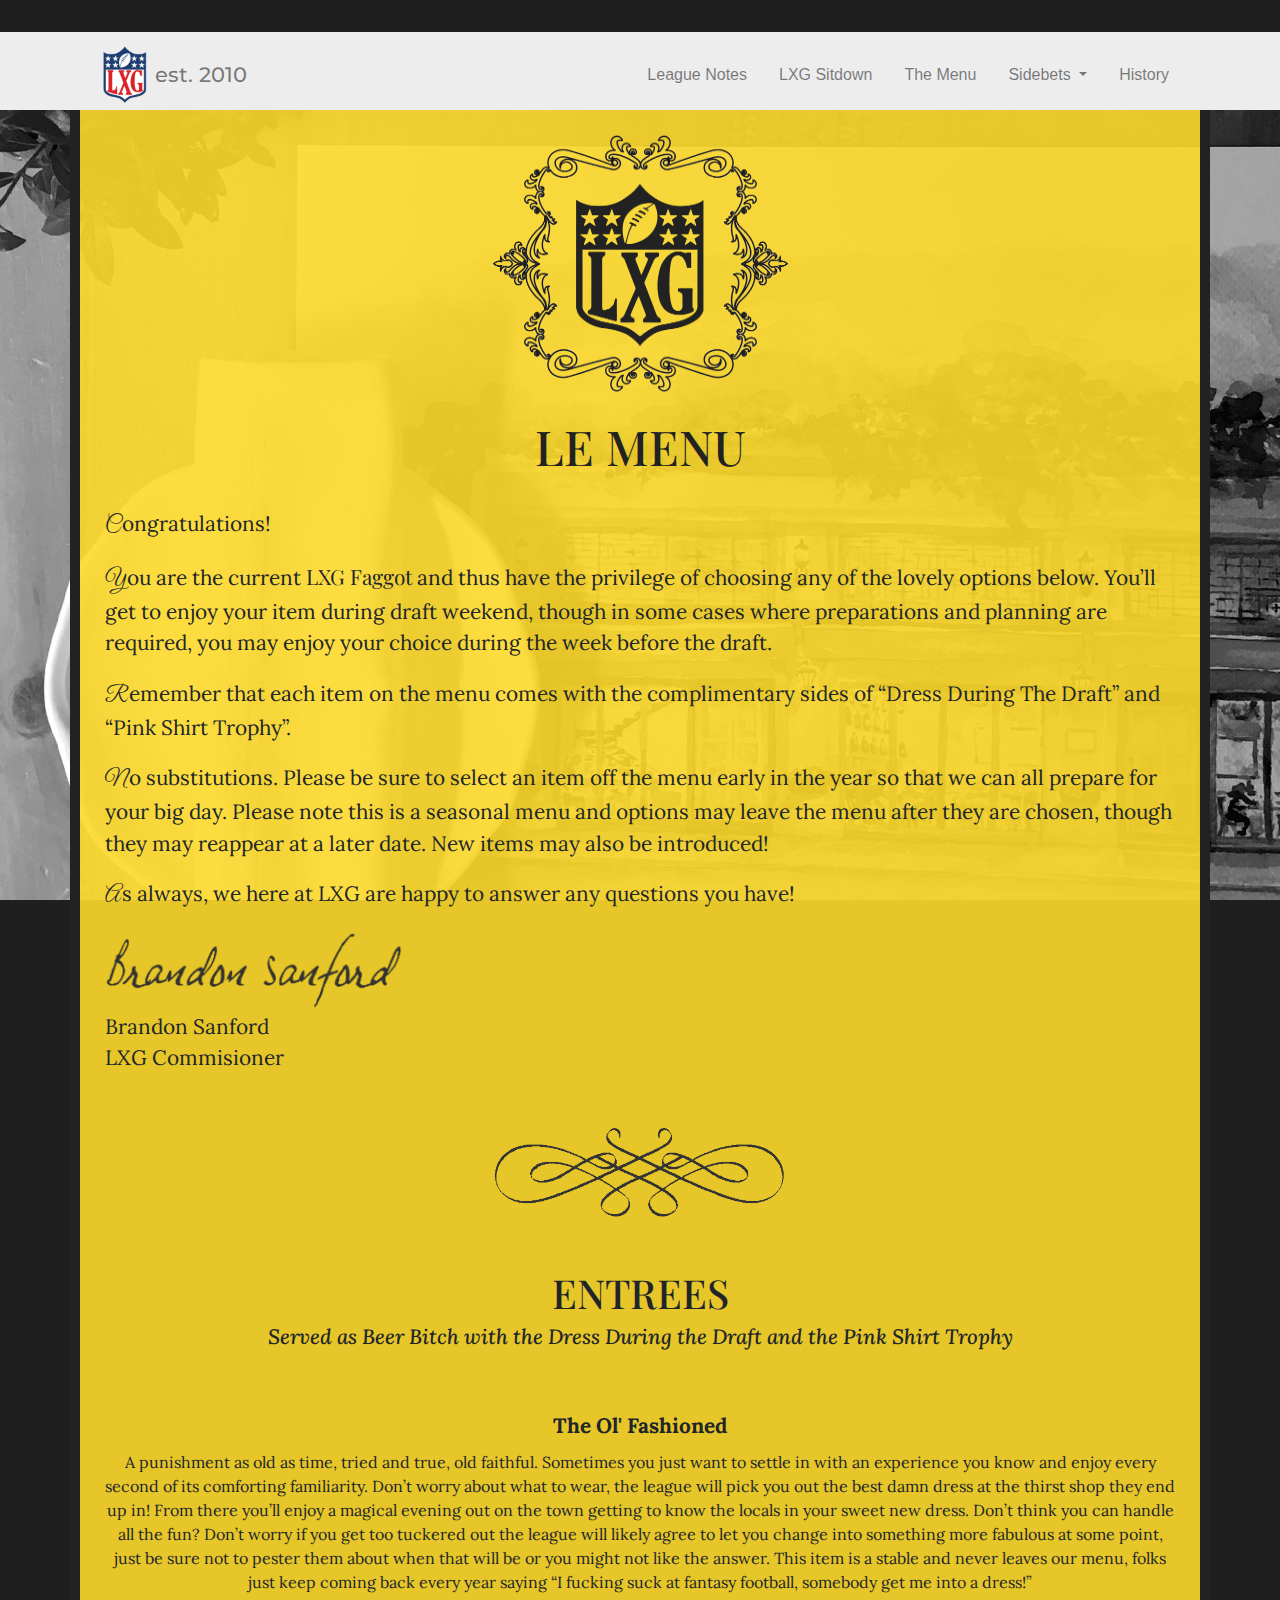
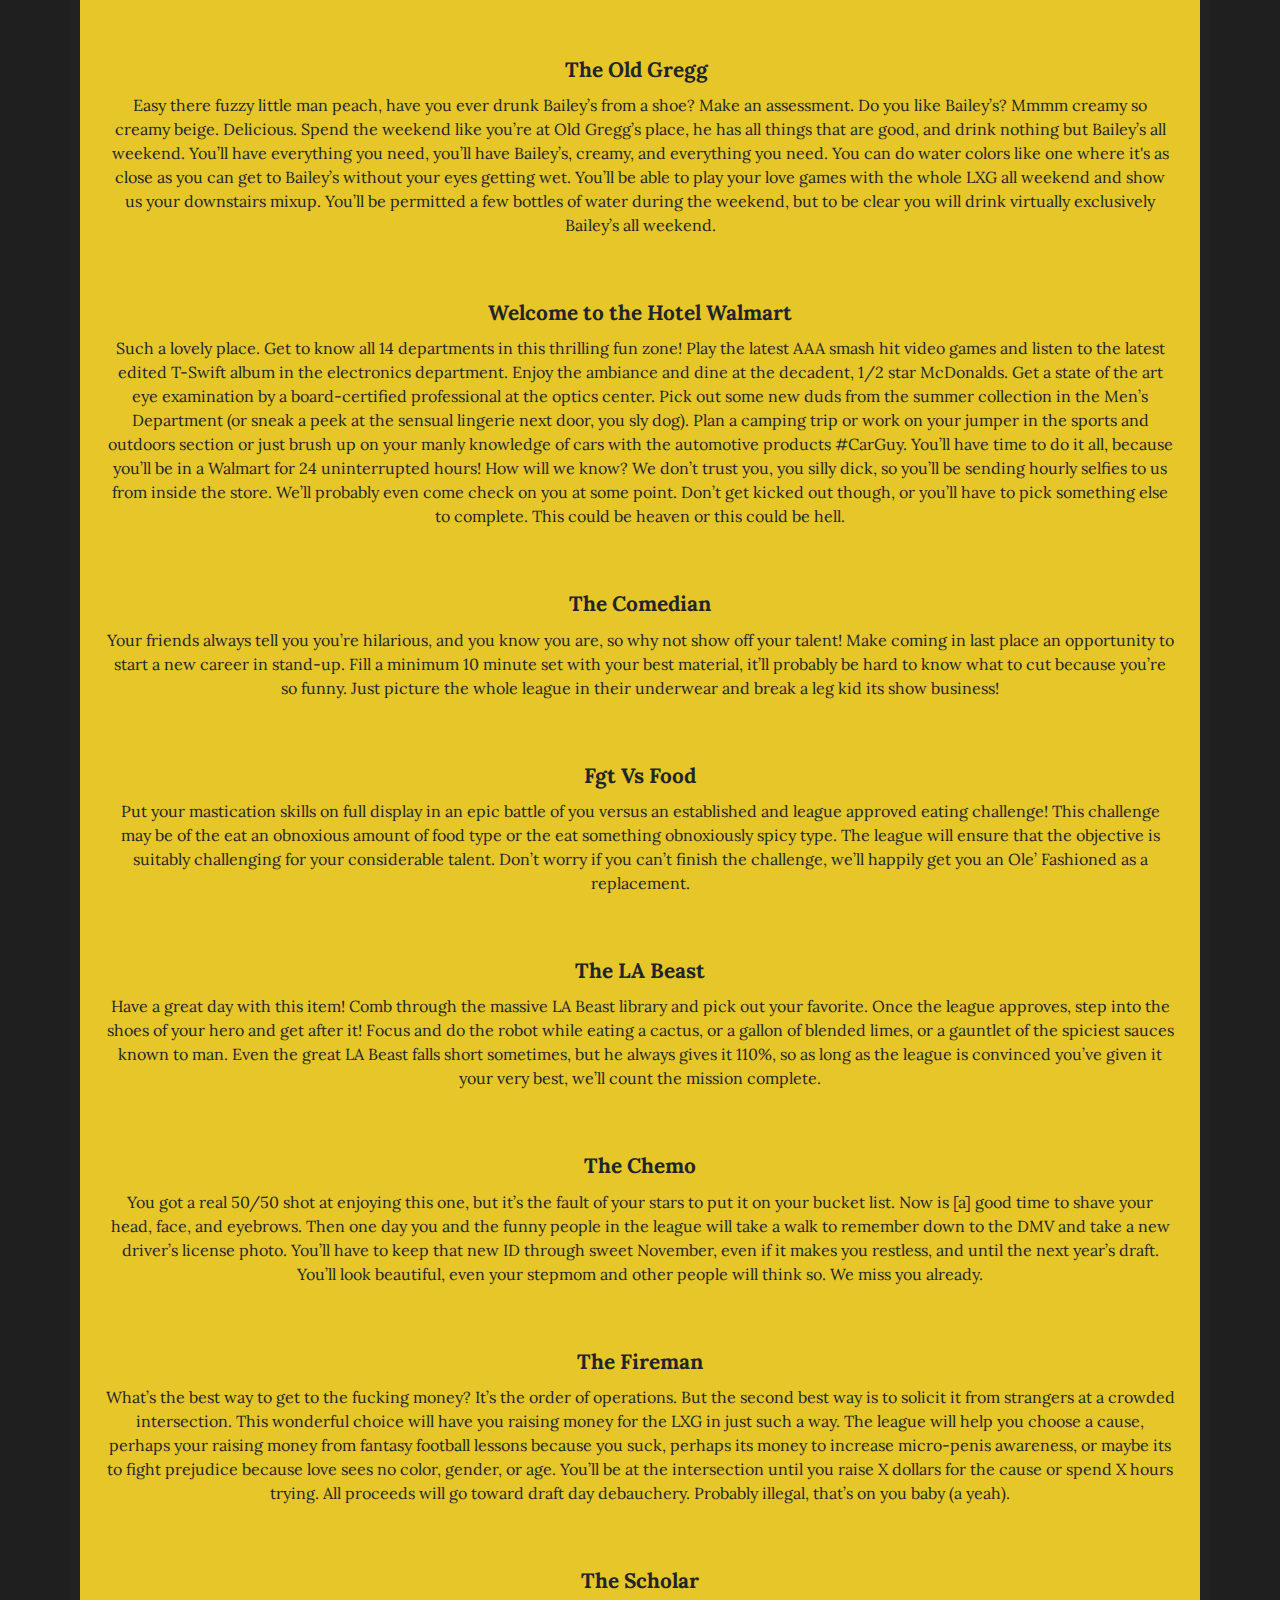
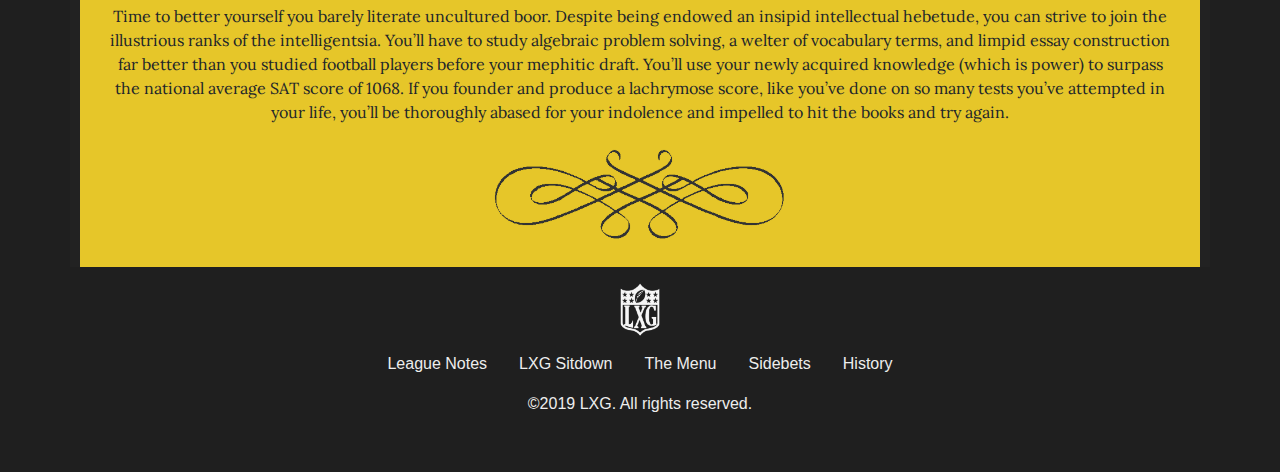
<file: menu.html>
<!DOCTYPE html>
<html lang="en">

<head>
    <meta charset="UTF-8">
    <meta name="viewport" content="width=, initial-scale=1.0">
    <meta http-equiv="X-UA-Compatible" content="ie=edge">
    <meta name="theme-color" content="#000000">

    <title>Le Menu de L'XG</title>

    <link rel="stylesheet" type="text/css" href="assets/css/reset.css">
    <link rel="stylesheet" href="https://stackpath.bootstrapcdn.com/bootstrap/4.3.1/css/bootstrap.min.css"
        integrity="sha384-ggOyR0iXCbMQv3Xipma34MD+dH/1fQ784/j6cY/iJTQUOhcWr7x9JvoRxT2MZw1T" crossorigin="anonymous">
    <link href="https://fonts.googleapis.com/css?family=Playfair+Display:700|Montserrat|Great+Vibes|Lora&display=swap"
        rel="stylesheet">
    <link rel="stylesheet" href="https://use.fontawesome.com/releases/v5.8.2/css/all.css"
        integrity="sha384-oS3vJWv+0UjzBfQzYUhtDYW+Pj2yciDJxpsK1OYPAYjqT085Qq/1cq5FLXAZQ7Ay" crossorigin="anonymous">
    <link rel="stylesheet" type="text/css" href="assets/css/style.css">

    <link href="assets/images/favicon.ico" rel="icon" type="image/x-icon">
</head>

<body>
    <div class="py-1 backgroundBlack" id="socialMediaWrapper">
        <div class="container" id="socialMediaDiv">
            <div id="socialIcons">
                <a href="https://www.facebook.com/groups/278380775532792/" target="_blank"><i
                        class="fab fa-facebook-f"></i>
                </a>
                <a href="https://open.spotify.com/show/69mNm0cL40zibY3j8wsTPp" target="_blank"><i
                        class="fab fa-spotify"></i>
                </a>
                <a href="https://fantasy.espn.com/football/league?leagueId=152042&seasonId=2019" target="_blank">
                    <i class="fas fa-football-ball"></i>
                </a>
            </div>
        </div>
    </div>
    <div>
        <nav class="navbar navbar-expand-lg navbar-light pb-0">
            <div class="container" id="navbarMenu">
                <a class="navbar-brand mr-0" href="index.html">
                    <img src="assets/images/mainLogo.png" id="logo">
                </a>
                <h6 class="menufont m-0 py-3 menuh6" id="est">est. 2010</h6>
                <button class="navbar-toggler" type="button" data-toggle="collapse" data-target="#navbarToggle"
                    aria-controls="navbarToggle" aria-expanded="false" aria-label="Toggle navigation">
                    <span class="navbar-toggler-icon"></span>
                </button>
                <div class="collapse navbar-collapse justify-content-end" id="navbarToggle">
                    <ul class="navbar-nav mt-3 mt-lg-0">
                        <li class="nav-item">
                            <a class="nav-link px-3" href="notes.html">League Notes</a>
                        </li>
                        <li class="nav-item">
                            <a class="nav-link px-3" href="sitdown.html">LXG Sitdown</a>
                        </li>
                        <li class="nav-item">
                            <a class="nav-link px-3" href="menu.html">The Menu</a>
                        </li>
                        <li class="nav-item dropdown">
                            <a class="nav-link px-3 dropdown-toggle" href="sidebets.html" id="navbarDropdownMenuLink"
                                role="button" data-toggle="dropdown" aria-haspopup="true" aria-expanded="false">
                                Sidebets
                            </a>
                            <div class="dropdown-menu" aria-labelledby="navbarDropdownMenuLink">
                                <a class="dropdown-item" href="#">The Hundy Bowl</a>
                                <a class="dropdown-item" href="#">The Munny Bowl</a>
                                <a class="dropdown-item" href="#">The Stuntman Shot</a>
                                <a class="dropdown-item" href="#">The Steak Sidebet</a>
                            </div>
                        </li>
                        <li class="nav-item">
                            <a class="nav-link px-3" href="history.html">History</a>
                        </li>
                    </ul>
                </div>
            </div>
        </nav>
    </div>
    <div class="background">
        <div class="container menuContainer py-4">
            <div id="crestLogo">
                <img src="./assets/images/newcrest.png" alt="LXG Crest Logo" id="menulogo">
            </div>
            <div class="header py-4">
                <h1 class="menuh1" id="menuTitle">LE MENU</h1>
            </div>
            <div class="intro">
                <p class="menufont"><span class="decorative">C</span>ongratulations!</p>
                <p class="menufont"><span class="decorative">Y</span>ou are the current <span class="font">LXG
                        Faggot</span> and thus
                    have the privilege of
                    choosing
                    any of the lovely options below. You’ll get to enjoy your item during draft weekend, though in some
                    cases where preparations and planning are required, you may enjoy your choice during the week before
                    the
                    draft.</p>
                <p class="menufont"><span class="decorative">R</span>emember that each item on the menu comes with the
                    complimentary
                    sides of
                    “Dress During The Draft” and “Pink Shirt Trophy”.</p>
                <p class="menufont"><span class="decorative">N</span>o substitutions. Please be sure to select an item
                    off the menu early
                    in
                    the year so that we can all prepare for your big day. Please note this is a seasonal menu and
                    options
                    may leave the menu after they are chosen, though they may reappear at a later date. New items may
                    also
                    be introduced!</p>
                <p class="menufont"><span class="decorative">A</span>s always, we here at LXG are happy to answer any
                    questions you have!
                </p>
                <img src="./assets/images/newsignature.png" alt="B San Signature" id="signature">
                <p class="menufont mb-0">Brandon Sanford</p>
                <p class="menufont mb-0">LXG Commisioner</p>
            </div>
            <div class="curlsDiv my-5">
                <img src="./assets/images/newcurls.png" alt="Decorative Curl" class="curls">
            </div>
            <div class="sectionTitle text-center">
                <h1 class="menuh1" id="entrees">ENTREES</h1>
                <h6 class="menufont menuh6 mb-0">Served as Beer Bitch with the Dress During the Draft and the Pink Shirt
                    Trophy</h6>
            </div>
            <div class="menuItem">
                <h2 class="menufont">The Ol' Fashioned</h2>
                <p class="menufont">A punishment as old as time, tried and true, old faithful. Sometimes you just want
                    to settle in with
                    an
                    experience you know and enjoy every second of its comforting familiarity. Don’t worry about what to
                    wear, the league will pick you out the best damn dress at the thirst shop they end up in! From there
                    you’ll enjoy a magical evening out on the town getting to know the locals in your sweet new dress.
                    Don’t
                    think you can handle all the fun? Don’t worry if you get too tuckered out the league will likely
                    agree
                    to let you change into something more fabulous at some point, just be sure not to pester them about
                    when
                    that will be or you might not like the answer. This item is a stable and never leaves our menu,
                    folks
                    just keep coming back every year saying “I fucking suck at fantasy football, somebody get me into a
                    dress!”</p>
            </div>
            <div class="menuItem">
                <div class="d-flex justify-content-center">
                    <h2 class="menufont">The Old Gregg</h2>
                    <a href="https://www.youtube.com/watch?v=4LZo9ugJTWQ&t=121s" target="_blank"><i
                            class="fas fa-info-circle" id="greggy"></i></a>
                </div>
                <p class="menufont">Easy there fuzzy little man peach, have you ever drunk Bailey’s from a shoe? Make an
                    assessment. Do
                    you
                    like Bailey’s? Mmmm creamy so creamy beige. Delicious. Spend the weekend like you’re at Old Gregg’s
                    place, he has all things that are good, and drink nothing but Bailey’s all weekend. You’ll have
                    everything you need, you’ll have Bailey’s, creamy, and everything you need. You can do water colors
                    like
                    one where it's as close as you can get to Bailey’s without your eyes getting wet. You’ll be able to
                    play
                    your love games with the whole LXG all weekend and show us your downstairs mixup. You’ll be
                    permitted a
                    few bottles of water during the weekend, but to be clear you will drink virtually exclusively
                    Bailey’s
                    all weekend.</p>
            </div>
            <div class="menuItem">
                <h2 class="menufont">Welcome to the Hotel Walmart</h2>
                <p class="menufont">Such a lovely place. Get to know all 14 departments in this thrilling fun zone! Play
                    the latest AAA
                    smash
                    hit video games and listen to the latest edited T-Swift album in the electronics department. Enjoy
                    the
                    ambiance and dine at the decadent, 1/2 star McDonalds. Get a state of the art eye examination by a
                    board-certified professional at the optics center. Pick out some new duds from the summer collection
                    in
                    the Men’s Department (or sneak a peek at the sensual lingerie next door, you sly dog). Plan a
                    camping
                    trip or work on your jumper in the sports and outdoors section or just brush up on your manly
                    knowledge
                    of cars with the automotive products #CarGuy. You’ll have time to do it all, because you’ll be in a
                    Walmart for 24 uninterrupted hours! How will we know? We don’t trust you, you silly dick, so you’ll
                    be
                    sending hourly selfies to us from inside the store. We’ll probably even come check on you at some
                    point.
                    Don’t get kicked out though, or you’ll have to pick something else to complete. This could be heaven
                    or
                    this could be hell.</p>
            </div>
            <div class="menuItem">
                <h2 class="menufont">The Comedian</h2>
                <p class="menufont">Your friends always tell you you’re hilarious, and you know you are, so why not show
                    off your talent!
                    Make coming in last place an opportunity to start a new career in stand-up. Fill a minimum 10 minute
                    set
                    with your best material, it’ll probably be hard to know what to cut because you’re so funny. Just
                    picture the whole league in their underwear and break a leg kid its show business!</p>
            </div>
            <div class="menuItem relative">
                <h2 class="menufont">Fgt Vs Food</h2>
                <p class="menufont">Put your mastication skills on full display in an epic battle of you versus an
                    established and league
                    approved eating challenge! This challenge may be of the eat an obnoxious amount of food type or the
                    eat
                    something obnoxiously spicy type. The league will ensure that the objective is suitably challenging
                    for
                    your considerable talent. Don’t worry if you can’t finish the challenge, we’ll happily get you an
                    Ole’
                    Fashioned as a replacement.</p>
            </div>
            <div class="menuItem">
                <h2 class="menufont">The LA Beast</h2>
                <p class="menufont">Have a great day with this item! Comb through the massive LA Beast library and pick
                    out your
                    favorite.
                    Once the league approves, step into the shoes of your hero and get after it! Focus and do the robot
                    while eating a cactus, or a gallon of blended limes, or a gauntlet of the spiciest sauces known to
                    man.
                    Even the great LA Beast falls short sometimes, but he always gives it 110%, so as long as the league
                    is
                    convinced you’ve given it your very best, we’ll count the mission complete. </p>
            </div>
            <div class="menuItem">
                <h2 class="menufont">The Chemo</h2>
                <p class="menufont">You got a real 50/50 shot at enjoying this one, but it’s the fault of your stars to
                    put it on your
                    bucket
                    list. Now is [a] good time to shave your head, face, and eyebrows. Then one day you and the funny
                    people
                    in the league will take a walk to remember down to the DMV and take a new driver’s license photo.
                    You’ll
                    have to keep that new ID through sweet November, even if it makes you restless, and until the next
                    year’s draft. You’ll look beautiful, even your stepmom and other people will think so. We miss you
                    already.</p>
            </div>
            <div class="menuItem">
                <h2 class="menufont">The Fireman</h2>
                <p class="menufont">What’s the best way to get to the fucking money? It’s the order of operations. But
                    the second best
                    way is
                    to solicit it from strangers at a crowded intersection. This wonderful choice will have you raising
                    money for the LXG in just such a way. The league will help you choose a cause, perhaps your raising
                    money from fantasy football lessons because you suck, perhaps its money to increase micro-penis
                    awareness, or maybe its to fight prejudice because love sees no color, gender, or age. You’ll be at
                    the
                    intersection until you raise X dollars for the cause or spend X hours trying. All proceeds will go
                    toward draft day debauchery. Probably illegal, that’s on you baby (a yeah).</p>
            </div>
            <div class="menuItem mb-0">
                <h2 class="menufont">The Scholar</h2>
                <p class="menufont">Time to better yourself you barely literate uncultured boor. Despite being endowed
                    an insipid
                    intellectual hebetude, you can strive to join the illustrious ranks of the intelligentsia. You’ll
                    have
                    to study algebraic problem solving, a welter of vocabulary terms, and limpid essay construction far
                    better than you studied football players before your mephitic draft. You’ll use your newly acquired
                    knowledge (which is power) to surpass the national average SAT score of 1068. If you founder and
                    produce
                    a lachrymose score, like you’ve done on so many tests you’ve attempted in your life, you’ll be
                    thoroughly abased for your indolence and impelled to hit the books and try again.</p>
            </div>
            <div class="curlsDiv">
                <img src="./assets/images/newcurls.png" alt="Decorative Curl" class="curls">
            </div>
        </div>
    </div>
    <footer>
        <div class="container">
            <div class="row d-flex justify-content-center pt-3">
                <img src="assets/images/whiteLogo.png" id="whiteLogo">
            </div>
            <div class="row d-flex justify-content-center pt-3">
                <a class="px-3" href="notes.html">League Notes</a>
                <a class="px-3" href="sitdown.html">LXG Sitdown</a>
                <a class="px-3" href="menu.html">The Menu</a>
                <a class="px-3" href="sidebets.html">Sidebets</a>
                <a class="px-3" href="history.html">History</a>
            </div>
            <div class="row d-flex justify-content-center pt-3">
                <p class="m-0">&copy2019 LXG. All rights reserved.</p>
            </div>
            <div class="row d-flex justify-content-center pt-3 pb-3">
                <a href="https://www.facebook.com/groups/278380775532792/" target="_blank"><i
                        class="fab fa-facebook-f px-3"></i>
                </a>
                <a href="https://open.spotify.com/show/69mNm0cL40zibY3j8wsTPp" target="_blank"><i
                        class="fab fa-spotify px-3"></i>
                </a>
                <a href="https://fantasy.espn.com/football/league?leagueId=152042&seasonId=2019" target="_blank">
                    <i class="fas fa-football-ball px-3"></i>
                </a>
            </div>
        </div>
    </footer>
    <script src="https://code.jquery.com/jquery-3.3.1.slim.min.js"
        integrity="sha384-q8i/X+965DzO0rT7abK41JStQIAqVgRVzpbzo5smXKp4YfRvH+8abtTE1Pi6jizo"
        crossorigin="anonymous"></script>
    <script src="https://cdnjs.cloudflare.com/ajax/libs/popper.js/1.14.7/umd/popper.min.js"
        integrity="sha384-UO2eT0CpHqdSJQ6hJty5KVphtPhzWj9WO1clHTMGa3JDZwrnQq4sF86dIHNDz0W1"
        crossorigin="anonymous"></script>
    <script src="https://stackpath.bootstrapcdn.com/bootstrap/4.3.1/js/bootstrap.min.js"
        integrity="sha384-JjSmVgyd0p3pXB1rRibZUAYoIIy6OrQ6VrjIEaFf/nJGzIxFDsf4x0xIM+B07jRM"
        crossorigin="anonymous"></script>
</body>

</html>
</file>
<file: assets/css/style.css>
/* Homepage */
body {
    font-family: 'Roboto', sans-serif;
    background: #1f1f1f;
}

p {
    margin-bottom: 1.2rem;
}

.icon {
    font-family: 'Quicksand', sans-serif;
}

a {
    color: #ededed;
}

a:hover, #socialIcons a:hover {
    color: #9b30ff;
    text-decoration: none;
    cursor: pointer;
}

.container {
    padding-right: 25px;
    padding-left: 25px;
}

.backgroundBlack {
    background: #1f1f1f;
}

#socialMediaDiv {
    color: #ededed;
    display: flex;
    justify-content: flex-end;
    min-height: 20px;
}

#socialIcons {
    min-width: 60px;
}

#socialIcons a {
    color: #ededed;
}

#socialIcons i {
    margin-right: 10px;
}

#bgED {
    background: #ededed;

}

#logo {
    max-width: 60px;
    transition: .1s ease-in-out;
}

#logo:hover {
    transform: scale(1.02);
}

#est {
    color: rgba(0, 0, 0, .5);
    font-family: 'Montserrat', sans-serif;
}

.navbar {
    background: #ededed;
}

.show {
    background: #ededed;
}

#navbarMenu {
    display: flex;
    justify-content: space-between;
}

#navbarMenu button, #navbarMenu button:focus, #navbarMenu button:active {
    border: none;
}

.nav-link {
    padding-right: 1rem;
    padding-left: 1rem;
}

.dropdown-item:active {
    background: #9b30ff;
}

#mainImg {
    width: 100%;
}

.whiteBG {
    background: #333;
    color: #ededed;
}

#leagueNote, #cast, #vid, #sponsor {
    background: #9b30ff;
    color: #ededed;
    padding: 5px 10px;
    border-radius: 4px;
    /* margin-top: 1rem; */
}

#leagueNote i, #cast i, #vid i, #sponsor i {
    margin-right: 5px;
}

#claws, #arbys {
    width: 100%;
}

#tobble, #othTobble, #tobble3 {
    width: 100%;
}

footer {
    background: #1f1f1f;
    color: #ededed;
    display: flex;
    width: 100%;
}

#whiteLogo {
    width: 40px;
}

#castVid {
    width: 100%;
}

#read-more {
    background: #333;
}

#read-more-link {
    font-size: .8rem;
    text-decoration: underline;
}

/* Menu Page */
.background {
    background: url(../images/menubg.jpg) center top / cover no-repeat fixed;
    background-position: center top;
}

.menuContainer {
    border-left: 10px solid #222;
    border-right: 10px solid #222;
    padding: 0px 25px;
    background: rgba(252, 216, 42, 0.9);
}

#crestLogo {
    display: flex;
    justify-content: center;
}

#menulogo {
    height: 260px;
    width: 300px;
}

.header {
    text-align: center;
    font-family: "Gentium Book Basic", serif;
}

#menuTitle {
    font-size: 3em;
    color: #222;
}

.decorative {
    font-family: "Great Vibes", cursive;
    margin-right: 2px;
}

#signature {
    width: 300px;
}

.curlsDiv {
    display: flex;
    justify-content: center;
}

.curls {
    height: 100px;
    width: 300px;
}

#entrees {
    font-family: 'Playfair Display', serif;
}

.sectionTitle {
    margin-bottom: 4em;
}

.sectionTitle h6 {
    font-style: italic;
}

.menuItem {
    margin-bottom: 4em;
}

.menuItem h2 {
    text-align: center;
    margin-bottom: 0.5em;
    font-size: 1.3em;
    font-weight: 700;
}

.menuItem p {
    font-size: 1em;
    text-align: center;
}

#greggy {
    color: #222;
    font-size: 14px;
    margin-left: 8px;
    transition: all .3s ease-in-out;
}

#greggy:hover {
    transform: scale(1.3);
}

.menuh1 {
    font-family: 'Playfair Display', serif;
}

.menuh6 {
    font-size: 18px;
}

.font {
    font-family: 'Playfair Display', serif;
}

.menufont {
    font-family: "Lora", serif;
    font-size: 1.3em;
}

/* Media Queries */
@media screen and (max-width: 812px) {
    #socialMediaWrapper {
        display: none;
    }
    #est {
        display: none;
    }
}

@media screen and (max-width: 375px) {
    #logo {
        max-width: 50px;
    }
}
</file>
